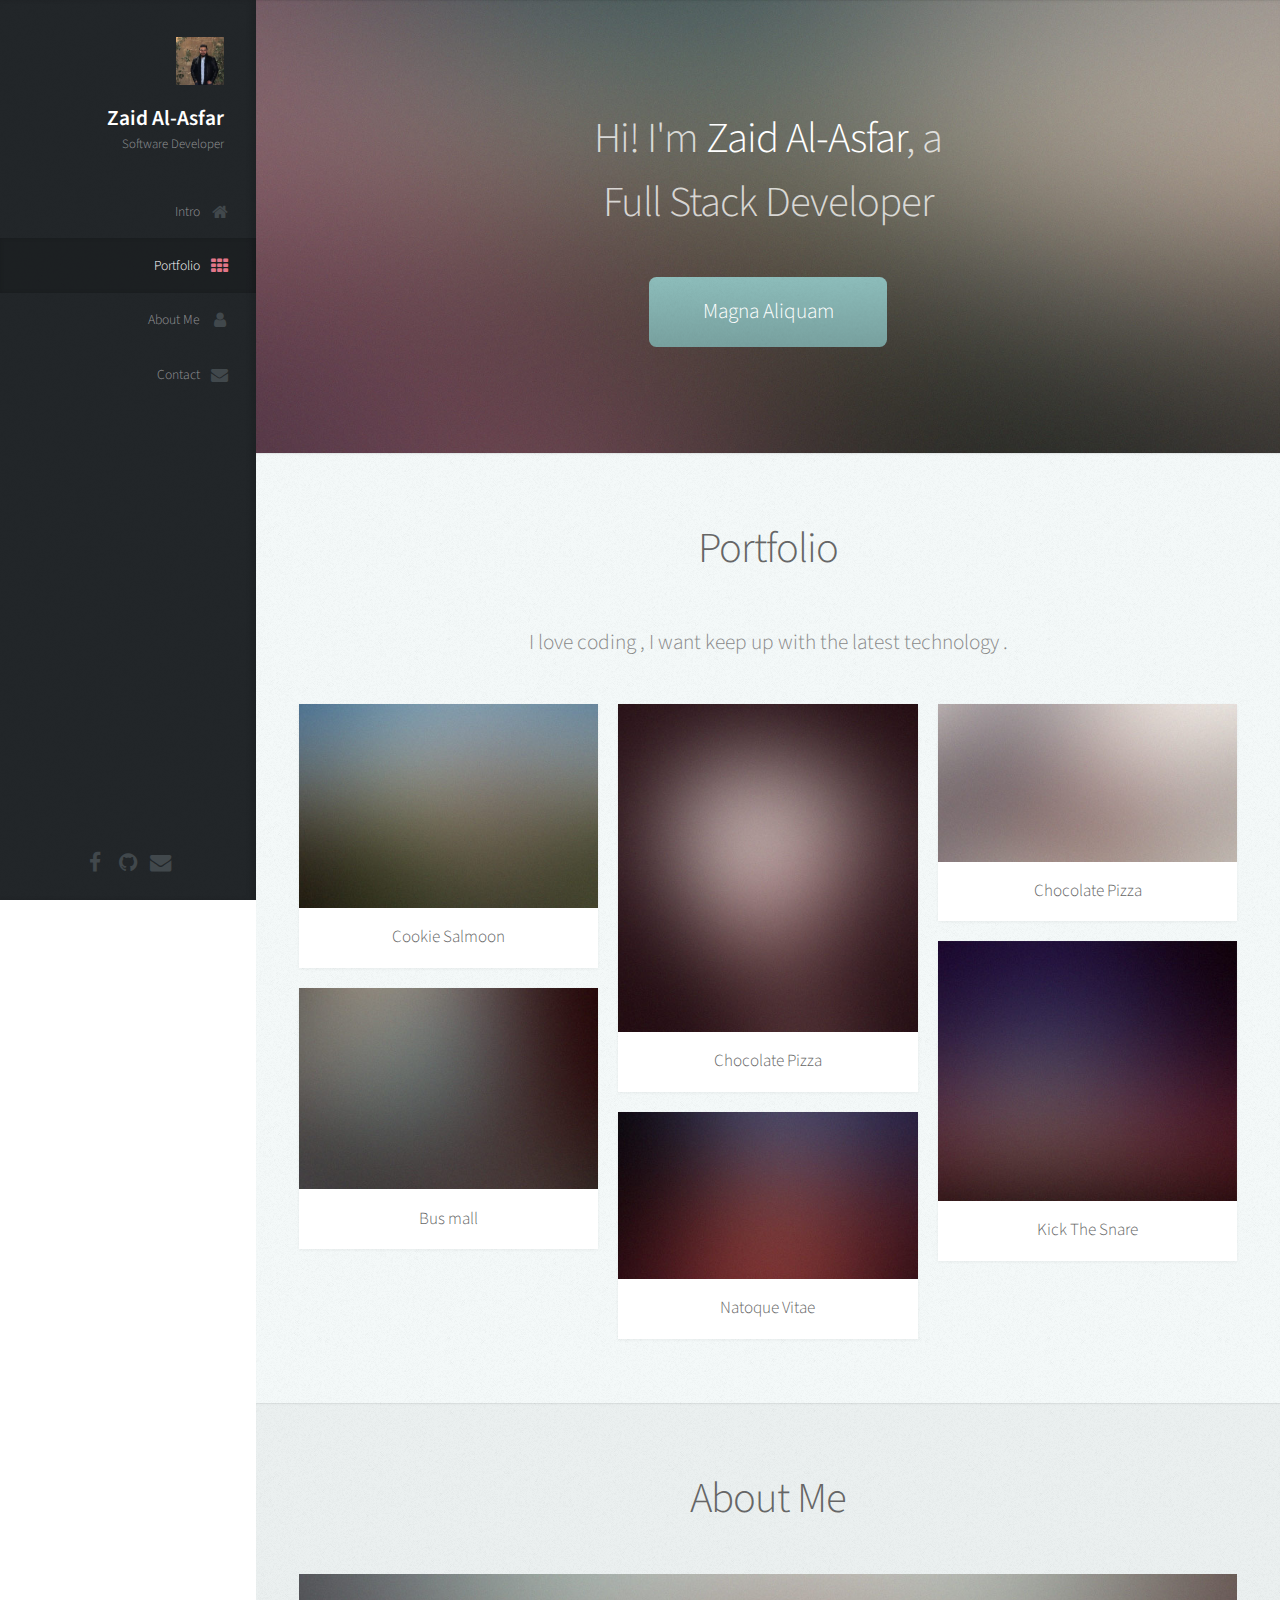
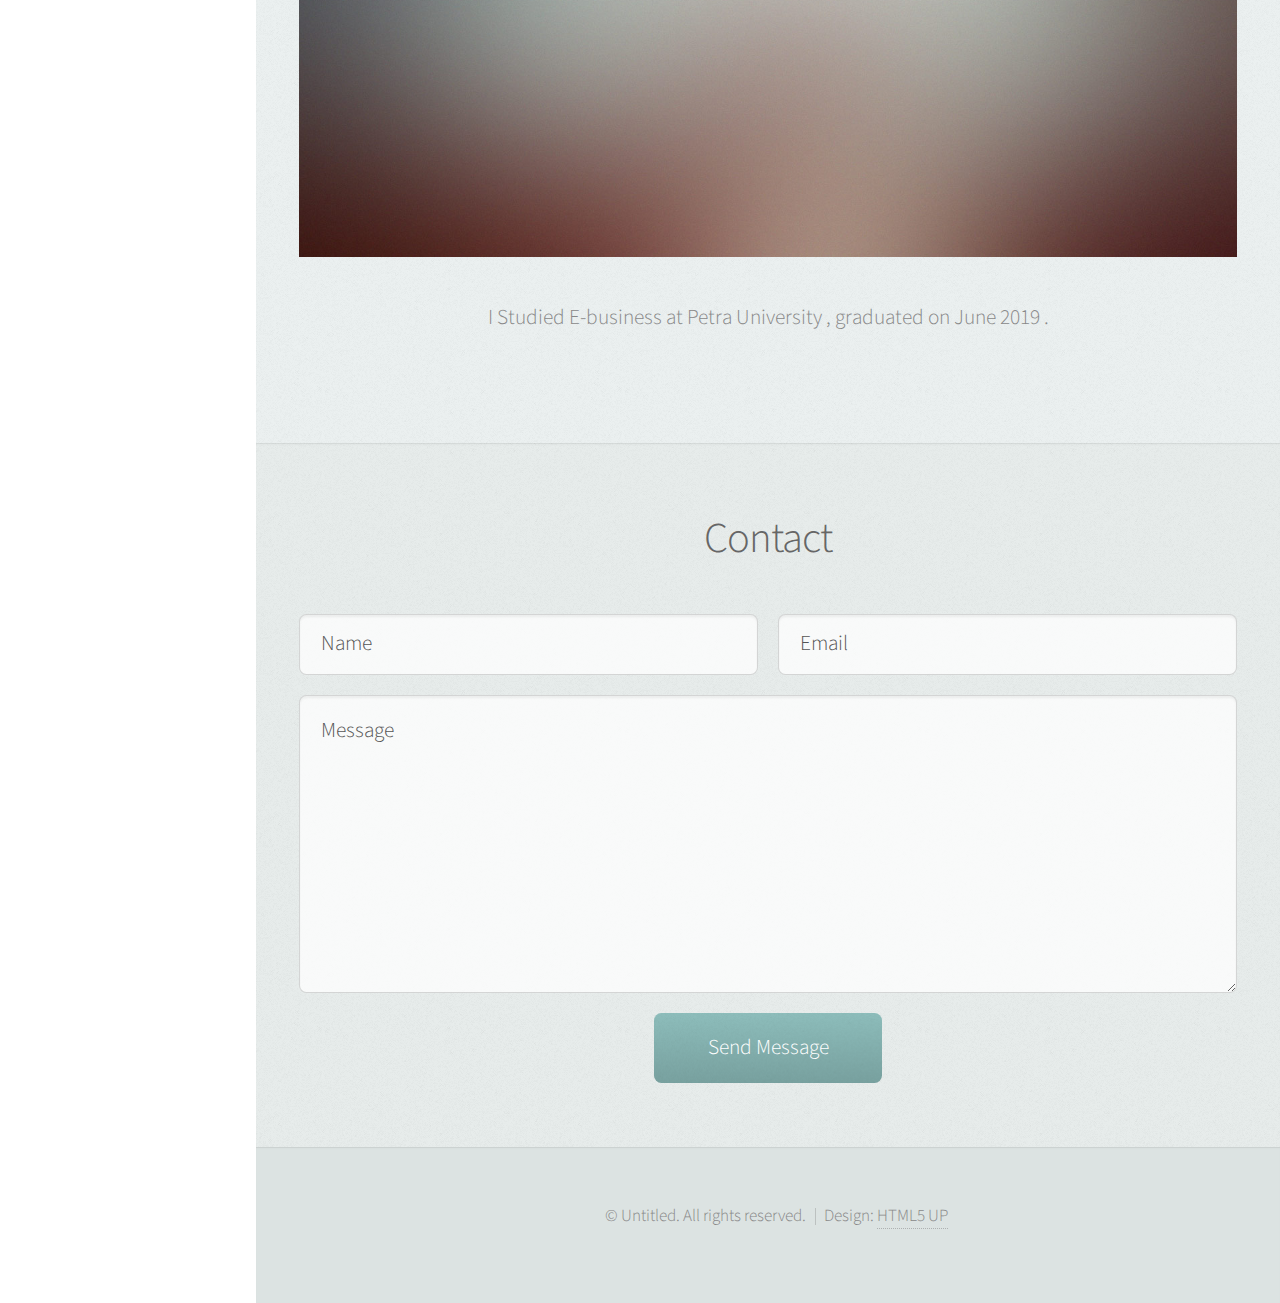
<file: public/index.html>
<!DOCTYPE HTML>
<!--
	Prologue by HTML5 UP
	html5up.net | @ajlkn
	Free for personal and commercial use under the CCA 3.0 license (html5up.net/license)
-->
<html>
	<head>
		<title>Zaid Al-Asfar</title>
		<meta charset="utf-8" />
		<meta name="viewport" content="width=device-width, initial-scale=1, user-scalable=no" />
		<link rel="stylesheet" href="assets/css/main.css" />
	</head>
	<body class="is-preload">

		<!-- Header -->
			<div id="header">

				<div class="top">

					<!-- Logo -->
						<div id="logo">
							<span class="image avatar48"><img src="images/zaid.jpg" alt="" /></span>
							<h1 id="title">Zaid Al-Asfar</h1>
							<p>Software Developer</p>
						</div>

					<!-- Nav -->
						<nav id="nav">
							<ul>
								<li><a href="#top" id="top-link"><span class="icon fa-home">Intro</span></a></li>
								<li><a href="#portfolio" id="portfolio-link"><span class="icon fa-th">Portfolio</span></a></li>
								<li><a href="#about" id="about-link"><span class="icon fa-user">About Me</span></a></li>
								<li><a href="#contact" id="contact-link"><span class="icon fa-envelope">Contact</span></a></li>
							</ul>
						</nav>

				</div>

				<div class="bottom">

					<!-- Social Icons -->
						<ul class="icons">
							<li><a href="https://www.facebook.com/zaid.alasfar/" class="icon fa-facebook"><span class="label">Facebook</span></a></li>
							<li><a href="https://github.com/zaidalasfar97" class="icon fa-github"><span class="label">Github</span></a></li>
							<li><a href="z.alasfar@hotmail.com" class="icon fa-envelope"><span class="label">Email</span></a></li>
						</ul>

				</div>

			</div>

		<!-- Main -->
			<div id="main">

				<!-- Intro -->
					<section id="top" class="one dark cover">
						<div class="container">

							<header>
								<h2 class="alt">Hi! I'm <strong>Zaid Al-Asfar</strong>, a <a href="https://github.com/zaidalasfar97"></a> <br />Full Stack Developer</h2>
								<p></p>
							</header>

							<footer>
								<a href="#portfolio" class="button scrolly">Magna Aliquam</a>
							</footer>

						</div>
					</section>

				<!-- Portfolio -->
					<section id="portfolio" class="two">
						<div class="container">

							<header>
								<h2>Portfolio</h2>
							</header>

							<p>I love coding , I want keep up with the latest technology .</p>

							<div class="row">
								<div class="col-4 col-12-mobile">
									<article class="item">
										<a href="https://github.com/zaidalasfar97/cookie-stand" class="image fit"><img src="images/pic02.jpg" alt="" /></a>
										<header>
											<h3>Cookie Salmoon</h3>
										</header>
									</article>
									<article class="item">
										<a href="https://github.com/zaidalasfar97/bus-mall" class="image fit"><img src="images/pic03.jpg" alt="" /></a>
										<header>
											<h3>Bus mall</h3>
										</header>
									</article>
								</div>
								<div class="col-4 col-12-mobile">
									<article class="item">
										<a href="https://github.com/zaidalasfar97/chocolate-pizza" class="image fit"><img src="images/pic04.jpg" alt="" /></a>
										<header>
											<h3>Chocolate Pizza</h3>
										</header>
									</article>
									<article class="item">
										<a href="#" class="image fit"><img src="images/pic05.jpg" alt="" /></a>
										<header>
											<h3>Natoque Vitae</h3>
										</header>
									</article>
								</div>
								<div class="col-4 col-12-mobile">
									<article class="item">
										<a href="https://github.com/zaidalasfar97/chocolate-pizza" class="image fit"><img src="images/pic06.jpg" alt="" /></a>
										<header>
											<h3>Chocolate Pizza</h3>
										</header>
									</article>
									<article class="item">
										<a href="https://github.com/The-Gang-of-6/Kick-the-Snare" class="image fit"><img src="images/pic07.jpg" alt="" /></a>
										<header>
											<h3>Kick The Snare</h3>
										</header>
									</article>
								</div>
							</div>

						</div>
					</section>

				<!-- About Me -->
					<section id="about" class="three">
						<div class="container">

							<header>
								<h2>About Me</h2>
							</header>

							<a href="#" class="image featured"><img src="images/pic08.jpg" alt="" /></a>

							<p>I Studied E-business at Petra University , graduated on June 2019 .</p>

						</div>
					</section>

				<!-- Contact -->
					<section id="contact" class="four">
						<div class="container">

							<header>
								<h2>Contact</h2>
							</header>

							<p></p>

							<form method="post" action="#">
								<div class="row">
									<div class="col-6 col-12-mobile"><input type="text" name="name" placeholder="Name" /></div>
									<div class="col-6 col-12-mobile"><input type="text" name="email" placeholder="Email" /></div>
									<div class="col-12">
										<textarea name="message" placeholder="Message"></textarea>
									</div>
									<div class="col-12">
										<input type="submit" value="Send Message" />
									</div>
								</div>
							</form>

						</div>
					</section>

			</div>

		<!-- Footer -->
			<div id="footer">

				<!-- Copyright -->
					<ul class="copyright">
						<li>&copy; Untitled. All rights reserved.</li><li>Design: <a href="http://html5up.net">HTML5 UP</a></li>
					</ul>

			</div>

		<!-- Scripts -->
			<script src="assets/js/jquery.min.js"></script>
			<script src="assets/js/jquery.scrolly.min.js"></script>
			<script src="assets/js/jquery.scrollex.min.js"></script>
			<script src="assets/js/browser.min.js"></script>
			<script src="assets/js/breakpoints.min.js"></script>
			<script src="assets/js/util.js"></script>
			<script src="assets/js/main.js"></script>

	</body>
</html>
</file>
<file: public/assets/css/main.css>
@import url("font-awesome.min.css");
@import url("https://fonts.googleapis.com/css?family=Source+Sans+Pro:300,300italic,400,600");

/*
	Prologue by HTML5 UP
	html5up.net | @ajlkn
	Free for personal and commercial use under the CCA 3.0 license (html5up.net/license)
*/

html, body, div, span, applet, object,
iframe, h1, h2, h3, h4, h5, h6, p, blockquote,
pre, a, abbr, acronym, address, big, cite,
code, del, dfn, em, img, ins, kbd, q, s, samp,
small, strike, strong, sub, sup, tt, var, b,
u, i, center, dl, dt, dd, ol, ul, li, fieldset,
form, label, legend, table, caption, tbody,
tfoot, thead, tr, th, td, article, aside,
canvas, details, embed, figure, figcaption,
footer, header, hgroup, menu, nav, output, ruby,
section, summary, time, mark, audio, video {
	margin: 0;
	padding: 0;
	border: 0;
	font-size: 100%;
	font: inherit;
	vertical-align: baseline;}

article, aside, details, figcaption, figure,
footer, header, hgroup, menu, nav, section {
	display: block;}

body {
	line-height: 1;
}

ol, ul {
	list-style: none;
}

blockquote, q {
	quotes: none;
}

	blockquote:before, blockquote:after, q:before, q:after {
		content: '';
		content: none;
	}

table {
	border-collapse: collapse;
	border-spacing: 0;
}

body {
	-webkit-text-size-adjust: none;
}

mark {
	background-color: transparent;
	color: inherit;
}

input::-moz-focus-inner {
	border: 0;
	padding: 0;
}

input, select, textarea {
	-moz-appearance: none;
	-webkit-appearance: none;
	-ms-appearance: none;
	appearance: none;
}

/* Basic */

	html {
		box-sizing: border-box;
	}

	*, *:before, *:after {
		box-sizing: inherit;
	}

	body {
		background: #fff;
		font-family: 'Source Sans Pro', sans-serif;
		font-size: 19pt;
		font-weight: 300;
		line-height: 1.75em;
		color: #888;
	}

		body.is-preload *, body.is-preload *:before, body.is-preload *:after {
			-moz-animation: none !important;
			-webkit-animation: none !important;
			-ms-animation: none !important;
			animation: none !important;
			-moz-transition: none !important;
			-webkit-transition: none !important;
			-ms-transition: none !important;
			transition: none !important;
		}

	input, textarea, select {
		font-family: 'Source Sans Pro', sans-serif;
		font-size: 19pt;
		font-weight: 300;
		line-height: 1.75em;
		color: #888;
	}

	h1, h2, h3, h4, h5, h6 {
		font-weight: 300;
		color: #666;
		line-height: 1.5em;
	}

	h1 a, h2 a, h3 a, h4 a, h5 a, h6 a {
		color: inherit;
		text-decoration: none;
	}

		h1 a strong, h2 a strong, h3 a strong, h4 a strong, h5 a strong, h6 a strong {
			color: #333;
		}

	h2 {
		font-size: 2em;
		letter-spacing: -1px;
	}

		h2.alt {
			color: #888;
		}

			h2.alt strong {
				color: #666;
			}

	h3 {
		font-size: 1.5em;
	}

	header {
		margin: 0 0 2em 0;
	}

		header > p {
			margin: 1em 0 0 0;
		}

	footer {
		margin: 2em 0 0 0;
	}

	strong, b {
		font-weight: 300;
		color: #666;
	}

	em, i {
		font-style: italic;
	}

	a {
		text-decoration: none;
		color: inherit;
		border-bottom: dotted 1px rgba(128, 128, 128, 0.5);
		-moz-transition: color 0.35s ease-in-out, border-bottom-color 0.35s ease-in-out;
		-webkit-transition: color 0.35s ease-in-out, border-bottom-color 0.35s ease-in-out;
		-ms-transition: color 0.35s ease-in-out, border-bottom-color 0.35s ease-in-out;
		transition: color 0.35s ease-in-out, border-bottom-color 0.35s ease-in-out;
		outline: 0;
	}

		a:hover {
			color: #E27689;
			border-bottom-color: rgba(255, 255, 255, 0);
		}

	sub {
		position: relative;
		top: 0.5em;
		font-size: 0.8em;
	}

	sup {
		position: relative;
		top: -0.5em;
		font-size: 0.8em;
	}

	hr {
		border: 0;
		border-top: solid 1px #ddd;
	}

	blockquote {
		border-left: solid 0.5em #ddd;
		padding: 1em 0 1em 2em;
		font-style: italic;
	}

	p, ul, ol, dl, table {
		margin-bottom: 2em;
	}

	br.clear {
		clear: both;
	}

/* Container */

	.container {
		margin: 0 auto;
		max-width: 100%;
		width: 1400px;
	}

		@media screen and (min-width: 961px) and (max-width: 1880px) {

			.container {
				width: 1200px;
			}

		}

		@media screen and (min-width: 961px) and (max-width: 1620px) {

			.container {
				width: 960px;
			}

		}

		@media screen and (min-width: 961px) and (max-width: 1320px) {

			.container {
				width: 100%;
			}

		}

		@media screen and (max-width: 960px) {

			.container {
				width: 100%;
			}

		}

		@media screen and (max-width: 736px) {

			.container {
				width: 100%;
			}

		}

/* Row */

	.row {
		display: flex;
		flex-wrap: wrap;
		box-sizing: border-box;
		align-items: stretch;
	}

		.row > * {
			box-sizing: border-box;
		}

		.row.gtr-uniform > * > :last-child {
			margin-bottom: 0;
		}

		.row.aln-left {
			justify-content: flex-start;
		}

		.row.aln-center {
			justify-content: center;
		}

		.row.aln-right {
			justify-content: flex-end;
		}

		.row.aln-top {
			align-items: flex-start;
		}

		.row.aln-middle {
			align-items: center;
		}

		.row.aln-bottom {
			align-items: flex-end;
		}

		.row > .imp {
			order: -1;
		}

		.row > .col-1 {
			width: 8.3333333333%;
		}

		.row > .off-1 {
			margin-left: 8.3333333333%;
		}

		.row > .col-2 {
			width: 16.6666666667%;
		}

		.row > .off-2 {
			margin-left: 16.6666666667%;
		}

		.row > .col-3 {
			width: 25%;
		}

		.row > .off-3 {
			margin-left: 25%;
		}

		.row > .col-4 {
			width: 33.3333333333%;
		}

		.row > .off-4 {
			margin-left: 33.3333333333%;
		}

		.row > .col-5 {
			width: 41.6666666667%;
		}

		.row > .off-5 {
			margin-left: 41.6666666667%;
		}

		.row > .col-6 {
			width: 50%;
		}

		.row > .off-6 {
			margin-left: 50%;
		}

		.row > .col-7 {
			width: 58.3333333333%;
		}

		.row > .off-7 {
			margin-left: 58.3333333333%;
		}

		.row > .col-8 {
			width: 66.6666666667%;
		}

		.row > .off-8 {
			margin-left: 66.6666666667%;
		}

		.row > .col-9 {
			width: 75%;
		}

		.row > .off-9 {
			margin-left: 75%;
		}

		.row > .col-10 {
			width: 83.3333333333%;
		}

		.row > .off-10 {
			margin-left: 83.3333333333%;
		}

		.row > .col-11 {
			width: 91.6666666667%;
		}

		.row > .off-11 {
			margin-left: 91.6666666667%;
		}

		.row > .col-12 {
			width: 100%;
		}

		.row > .off-12 {
			margin-left: 100%;
		}

		.row.gtr-0 {
			margin-top: 0px;
			margin-left: 0px;
		}

			.row.gtr-0 > * {
				padding: 0px 0 0 0px;
			}

			.row.gtr-0.gtr-uniform {
				margin-top: 0px;
			}

				.row.gtr-0.gtr-uniform > * {
					padding-top: 0px;
				}

		.row.gtr-25 {
			margin-top: -10px;
			margin-left: -10px;
		}

			.row.gtr-25 > * {
				padding: 10px 0 0 10px;
			}

			.row.gtr-25.gtr-uniform {
				margin-top: -10px;
			}

				.row.gtr-25.gtr-uniform > * {
					padding-top: 10px;
				}

		.row.gtr-50 {
			margin-top: -20px;
			margin-left: -20px;
		}

			.row.gtr-50 > * {
				padding: 20px 0 0 20px;
			}

			.row.gtr-50.gtr-uniform {
				margin-top: -20px;
			}

				.row.gtr-50.gtr-uniform > * {
					padding-top: 20px;
				}

		.row {
			margin-top: -40px;
			margin-left: -40px;
		}

			.row > * {
				padding: 40px 0 0 40px;
			}

			.row.gtr-uniform {
				margin-top: -40px;
			}

				.row.gtr-uniform > * {
					padding-top: 40px;
				}

		.row.gtr-150 {
			margin-top: -60px;
			margin-left: -60px;
		}

			.row.gtr-150 > * {
				padding: 60px 0 0 60px;
			}

			.row.gtr-150.gtr-uniform {
				margin-top: -60px;
			}

				.row.gtr-150.gtr-uniform > * {
					padding-top: 60px;
				}

		.row.gtr-200 {
			margin-top: -80px;
			margin-left: -80px;
		}

			.row.gtr-200 > * {
				padding: 80px 0 0 80px;
			}

			.row.gtr-200.gtr-uniform {
				margin-top: -80px;
			}

				.row.gtr-200.gtr-uniform > * {
					padding-top: 80px;
				}

		@media screen and (min-width: 961px) and (max-width: 1880px) {

			.row {
				display: flex;
				flex-wrap: wrap;
				box-sizing: border-box;
				align-items: stretch;
			}

				.row > * {
					box-sizing: border-box;
				}

				.row.gtr-uniform > * > :last-child {
					margin-bottom: 0;
				}

				.row.aln-left {
					justify-content: flex-start;
				}

				.row.aln-center {
					justify-content: center;
				}

				.row.aln-right {
					justify-content: flex-end;
				}

				.row.aln-top {
					align-items: flex-start;
				}

				.row.aln-middle {
					align-items: center;
				}

				.row.aln-bottom {
					align-items: flex-end;
				}

				.row > .imp-wide {
					order: -1;
				}

				.row > .col-1-wide {
					width: 8.3333333333%;
				}

				.row > .off-1-wide {
					margin-left: 8.3333333333%;
				}

				.row > .col-2-wide {
					width: 16.6666666667%;
				}

				.row > .off-2-wide {
					margin-left: 16.6666666667%;
				}

				.row > .col-3-wide {
					width: 25%;
				}

				.row > .off-3-wide {
					margin-left: 25%;
				}

				.row > .col-4-wide {
					width: 33.3333333333%;
				}

				.row > .off-4-wide {
					margin-left: 33.3333333333%;
				}

				.row > .col-5-wide {
					width: 41.6666666667%;
				}

				.row > .off-5-wide {
					margin-left: 41.6666666667%;
				}

				.row > .col-6-wide {
					width: 50%;
				}

				.row > .off-6-wide {
					margin-left: 50%;
				}

				.row > .col-7-wide {
					width: 58.3333333333%;
				}

				.row > .off-7-wide {
					margin-left: 58.3333333333%;
				}

				.row > .col-8-wide {
					width: 66.6666666667%;
				}

				.row > .off-8-wide {
					margin-left: 66.6666666667%;
				}

				.row > .col-9-wide {
					width: 75%;
				}

				.row > .off-9-wide {
					margin-left: 75%;
				}

				.row > .col-10-wide {
					width: 83.3333333333%;
				}

				.row > .off-10-wide {
					margin-left: 83.3333333333%;
				}

				.row > .col-11-wide {
					width: 91.6666666667%;
				}

				.row > .off-11-wide {
					margin-left: 91.6666666667%;
				}

				.row > .col-12-wide {
					width: 100%;
				}

				.row > .off-12-wide {
					margin-left: 100%;
				}

				.row.gtr-0 {
					margin-top: 0px;
					margin-left: 0px;
				}

					.row.gtr-0 > * {
						padding: 0px 0 0 0px;
					}

					.row.gtr-0.gtr-uniform {
						margin-top: 0px;
					}

						.row.gtr-0.gtr-uniform > * {
							padding-top: 0px;
						}

				.row.gtr-25 {
					margin-top: -10px;
					margin-left: -10px;
				}

					.row.gtr-25 > * {
						padding: 10px 0 0 10px;
					}

					.row.gtr-25.gtr-uniform {
						margin-top: -10px;
					}

						.row.gtr-25.gtr-uniform > * {
							padding-top: 10px;
						}

				.row.gtr-50 {
					margin-top: -20px;
					margin-left: -20px;
				}

					.row.gtr-50 > * {
						padding: 20px 0 0 20px;
					}

					.row.gtr-50.gtr-uniform {
						margin-top: -20px;
					}

						.row.gtr-50.gtr-uniform > * {
							padding-top: 20px;
						}

				.row {
					margin-top: -40px;
					margin-left: -40px;
				}

					.row > * {
						padding: 40px 0 0 40px;
					}

					.row.gtr-uniform {
						margin-top: -40px;
					}

						.row.gtr-uniform > * {
							padding-top: 40px;
						}

				.row.gtr-150 {
					margin-top: -60px;
					margin-left: -60px;
				}

					.row.gtr-150 > * {
						padding: 60px 0 0 60px;
					}

					.row.gtr-150.gtr-uniform {
						margin-top: -60px;
					}

						.row.gtr-150.gtr-uniform > * {
							padding-top: 60px;
						}

				.row.gtr-200 {
					margin-top: -80px;
					margin-left: -80px;
				}

					.row.gtr-200 > * {
						padding: 80px 0 0 80px;
					}

					.row.gtr-200.gtr-uniform {
						margin-top: -80px;
					}

						.row.gtr-200.gtr-uniform > * {
							padding-top: 80px;
						}

		}

		@media screen and (min-width: 961px) and (max-width: 1620px) {

			.row {
				display: flex;
				flex-wrap: wrap;
				box-sizing: border-box;
				align-items: stretch;
			}

				.row > * {
					box-sizing: border-box;
				}

				.row.gtr-uniform > * > :last-child {
					margin-bottom: 0;
				}

				.row.aln-left {
					justify-content: flex-start;
				}

				.row.aln-center {
					justify-content: center;
				}

				.row.aln-right {
					justify-content: flex-end;
				}

				.row.aln-top {
					align-items: flex-start;
				}

				.row.aln-middle {
					align-items: center;
				}

				.row.aln-bottom {
					align-items: flex-end;
				}

				.row > .imp-normal {
					order: -1;
				}

				.row > .col-1-normal {
					width: 8.3333333333%;
				}

				.row > .off-1-normal {
					margin-left: 8.3333333333%;
				}

				.row > .col-2-normal {
					width: 16.6666666667%;
				}

				.row > .off-2-normal {
					margin-left: 16.6666666667%;
				}

				.row > .col-3-normal {
					width: 25%;
				}

				.row > .off-3-normal {
					margin-left: 25%;
				}

				.row > .col-4-normal {
					width: 33.3333333333%;
				}

				.row > .off-4-normal {
					margin-left: 33.3333333333%;
				}

				.row > .col-5-normal {
					width: 41.6666666667%;
				}

				.row > .off-5-normal {
					margin-left: 41.6666666667%;
				}

				.row > .col-6-normal {
					width: 50%;
				}

				.row > .off-6-normal {
					margin-left: 50%;
				}

				.row > .col-7-normal {
					width: 58.3333333333%;
				}

				.row > .off-7-normal {
					margin-left: 58.3333333333%;
				}

				.row > .col-8-normal {
					width: 66.6666666667%;
				}

				.row > .off-8-normal {
					margin-left: 66.6666666667%;
				}

				.row > .col-9-normal {
					width: 75%;
				}

				.row > .off-9-normal {
					margin-left: 75%;
				}

				.row > .col-10-normal {
					width: 83.3333333333%;
				}

				.row > .off-10-normal {
					margin-left: 83.3333333333%;
				}

				.row > .col-11-normal {
					width: 91.6666666667%;
				}

				.row > .off-11-normal {
					margin-left: 91.6666666667%;
				}

				.row > .col-12-normal {
					width: 100%;
				}

				.row > .off-12-normal {
					margin-left: 100%;
				}

				.row.gtr-0 {
					margin-top: 0px;
					margin-left: 0px;
				}

					.row.gtr-0 > * {
						padding: 0px 0 0 0px;
					}

					.row.gtr-0.gtr-uniform {
						margin-top: 0px;
					}

						.row.gtr-0.gtr-uniform > * {
							padding-top: 0px;
						}

				.row.gtr-25 {
					margin-top: -10px;
					margin-left: -10px;
				}

					.row.gtr-25 > * {
						padding: 10px 0 0 10px;
					}

					.row.gtr-25.gtr-uniform {
						margin-top: -10px;
					}

						.row.gtr-25.gtr-uniform > * {
							padding-top: 10px;
						}

				.row.gtr-50 {
					margin-top: -20px;
					margin-left: -20px;
				}

					.row.gtr-50 > * {
						padding: 20px 0 0 20px;
					}

					.row.gtr-50.gtr-uniform {
						margin-top: -20px;
					}

						.row.gtr-50.gtr-uniform > * {
							padding-top: 20px;
						}

				.row {
					margin-top: -40px;
					margin-left: -40px;
				}

					.row > * {
						padding: 40px 0 0 40px;
					}

					.row.gtr-uniform {
						margin-top: -40px;
					}

						.row.gtr-uniform > * {
							padding-top: 40px;
						}

				.row.gtr-150 {
					margin-top: -60px;
					margin-left: -60px;
				}

					.row.gtr-150 > * {
						padding: 60px 0 0 60px;
					}

					.row.gtr-150.gtr-uniform {
						margin-top: -60px;
					}

						.row.gtr-150.gtr-uniform > * {
							padding-top: 60px;
						}

				.row.gtr-200 {
					margin-top: -80px;
					margin-left: -80px;
				}

					.row.gtr-200 > * {
						padding: 80px 0 0 80px;
					}

					.row.gtr-200.gtr-uniform {
						margin-top: -80px;
					}

						.row.gtr-200.gtr-uniform > * {
							padding-top: 80px;
						}

		}

		@media screen and (min-width: 961px) and (max-width: 1320px) {

			.row {
				display: flex;
				flex-wrap: wrap;
				box-sizing: border-box;
				align-items: stretch;
			}

				.row > * {
					box-sizing: border-box;
				}

				.row.gtr-uniform > * > :last-child {
					margin-bottom: 0;
				}

				.row.aln-left {
					justify-content: flex-start;
				}

				.row.aln-center {
					justify-content: center;
				}

				.row.aln-right {
					justify-content: flex-end;
				}

				.row.aln-top {
					align-items: flex-start;
				}

				.row.aln-middle {
					align-items: center;
				}

				.row.aln-bottom {
					align-items: flex-end;
				}

				.row > .imp-narrow {
					order: -1;
				}

				.row > .col-1-narrow {
					width: 8.3333333333%;
				}

				.row > .off-1-narrow {
					margin-left: 8.3333333333%;
				}

				.row > .col-2-narrow {
					width: 16.6666666667%;
				}

				.row > .off-2-narrow {
					margin-left: 16.6666666667%;
				}

				.row > .col-3-narrow {
					width: 25%;
				}

				.row > .off-3-narrow {
					margin-left: 25%;
				}

				.row > .col-4-narrow {
					width: 33.3333333333%;
				}

				.row > .off-4-narrow {
					margin-left: 33.3333333333%;
				}

				.row > .col-5-narrow {
					width: 41.6666666667%;
				}

				.row > .off-5-narrow {
					margin-left: 41.6666666667%;
				}

				.row > .col-6-narrow {
					width: 50%;
				}

				.row > .off-6-narrow {
					margin-left: 50%;
				}

				.row > .col-7-narrow {
					width: 58.3333333333%;
				}

				.row > .off-7-narrow {
					margin-left: 58.3333333333%;
				}

				.row > .col-8-narrow {
					width: 66.6666666667%;
				}

				.row > .off-8-narrow {
					margin-left: 66.6666666667%;
				}

				.row > .col-9-narrow {
					width: 75%;
				}

				.row > .off-9-narrow {
					margin-left: 75%;
				}

				.row > .col-10-narrow {
					width: 83.3333333333%;
				}

				.row > .off-10-narrow {
					margin-left: 83.3333333333%;
				}

				.row > .col-11-narrow {
					width: 91.6666666667%;
				}

				.row > .off-11-narrow {
					margin-left: 91.6666666667%;
				}

				.row > .col-12-narrow {
					width: 100%;
				}

				.row > .off-12-narrow {
					margin-left: 100%;
				}

				.row.gtr-0 {
					margin-top: 0px;
					margin-left: 0px;
				}

					.row.gtr-0 > * {
						padding: 0px 0 0 0px;
					}

					.row.gtr-0.gtr-uniform {
						margin-top: 0px;
					}

						.row.gtr-0.gtr-uniform > * {
							padding-top: 0px;
						}

				.row.gtr-25 {
					margin-top: -5px;
					margin-left: -5px;
				}

					.row.gtr-25 > * {
						padding: 5px 0 0 5px;
					}

					.row.gtr-25.gtr-uniform {
						margin-top: -5px;
					}

						.row.gtr-25.gtr-uniform > * {
							padding-top: 5px;
						}

				.row.gtr-50 {
					margin-top: -10px;
					margin-left: -10px;
				}

					.row.gtr-50 > * {
						padding: 10px 0 0 10px;
					}

					.row.gtr-50.gtr-uniform {
						margin-top: -10px;
					}

						.row.gtr-50.gtr-uniform > * {
							padding-top: 10px;
						}

				.row {
					margin-top: -20px;
					margin-left: -20px;
				}

					.row > * {
						padding: 20px 0 0 20px;
					}

					.row.gtr-uniform {
						margin-top: -20px;
					}

						.row.gtr-uniform > * {
							padding-top: 20px;
						}

				.row.gtr-150 {
					margin-top: -30px;
					margin-left: -30px;
				}

					.row.gtr-150 > * {
						padding: 30px 0 0 30px;
					}

					.row.gtr-150.gtr-uniform {
						margin-top: -30px;
					}

						.row.gtr-150.gtr-uniform > * {
							padding-top: 30px;
						}

				.row.gtr-200 {
					margin-top: -40px;
					margin-left: -40px;
				}

					.row.gtr-200 > * {
						padding: 40px 0 0 40px;
					}

					.row.gtr-200.gtr-uniform {
						margin-top: -40px;
					}

						.row.gtr-200.gtr-uniform > * {
							padding-top: 40px;
						}

		}

		@media screen and (max-width: 960px) {

			.row {
				display: flex;
				flex-wrap: wrap;
				box-sizing: border-box;
				align-items: stretch;
			}

				.row > * {
					box-sizing: border-box;
				}

				.row.gtr-uniform > * > :last-child {
					margin-bottom: 0;
				}

				.row.aln-left {
					justify-content: flex-start;
				}

				.row.aln-center {
					justify-content: center;
				}

				.row.aln-right {
					justify-content: flex-end;
				}

				.row.aln-top {
					align-items: flex-start;
				}

				.row.aln-middle {
					align-items: center;
				}

				.row.aln-bottom {
					align-items: flex-end;
				}

				.row > .imp-narrower {
					order: -1;
				}

				.row > .col-1-narrower {
					width: 8.3333333333%;
				}

				.row > .off-1-narrower {
					margin-left: 8.3333333333%;
				}

				.row > .col-2-narrower {
					width: 16.6666666667%;
				}

				.row > .off-2-narrower {
					margin-left: 16.6666666667%;
				}

				.row > .col-3-narrower {
					width: 25%;
				}

				.row > .off-3-narrower {
					margin-left: 25%;
				}

				.row > .col-4-narrower {
					width: 33.3333333333%;
				}

				.row > .off-4-narrower {
					margin-left: 33.3333333333%;
				}

				.row > .col-5-narrower {
					width: 41.6666666667%;
				}

				.row > .off-5-narrower {
					margin-left: 41.6666666667%;
				}

				.row > .col-6-narrower {
					width: 50%;
				}

				.row > .off-6-narrower {
					margin-left: 50%;
				}

				.row > .col-7-narrower {
					width: 58.3333333333%;
				}

				.row > .off-7-narrower {
					margin-left: 58.3333333333%;
				}

				.row > .col-8-narrower {
					width: 66.6666666667%;
				}

				.row > .off-8-narrower {
					margin-left: 66.6666666667%;
				}

				.row > .col-9-narrower {
					width: 75%;
				}

				.row > .off-9-narrower {
					margin-left: 75%;
				}

				.row > .col-10-narrower {
					width: 83.3333333333%;
				}

				.row > .off-10-narrower {
					margin-left: 83.3333333333%;
				}

				.row > .col-11-narrower {
					width: 91.6666666667%;
				}

				.row > .off-11-narrower {
					margin-left: 91.6666666667%;
				}

				.row > .col-12-narrower {
					width: 100%;
				}

				.row > .off-12-narrower {
					margin-left: 100%;
				}

				.row.gtr-0 {
					margin-top: 0px;
					margin-left: 0px;
				}

					.row.gtr-0 > * {
						padding: 0px 0 0 0px;
					}

					.row.gtr-0.gtr-uniform {
						margin-top: 0px;
					}

						.row.gtr-0.gtr-uniform > * {
							padding-top: 0px;
						}

				.row.gtr-25 {
					margin-top: -5px;
					margin-left: -5px;
				}

					.row.gtr-25 > * {
						padding: 5px 0 0 5px;
					}

					.row.gtr-25.gtr-uniform {
						margin-top: -5px;
					}

						.row.gtr-25.gtr-uniform > * {
							padding-top: 5px;
						}

				.row.gtr-50 {
					margin-top: -10px;
					margin-left: -10px;
				}

					.row.gtr-50 > * {
						padding: 10px 0 0 10px;
					}

					.row.gtr-50.gtr-uniform {
						margin-top: -10px;
					}

						.row.gtr-50.gtr-uniform > * {
							padding-top: 10px;
						}

				.row {
					margin-top: -20px;
					margin-left: -20px;
				}

					.row > * {
						padding: 20px 0 0 20px;
					}

					.row.gtr-uniform {
						margin-top: -20px;
					}

						.row.gtr-uniform > * {
							padding-top: 20px;
						}

				.row.gtr-150 {
					margin-top: -30px;
					margin-left: -30px;
				}

					.row.gtr-150 > * {
						padding: 30px 0 0 30px;
					}

					.row.gtr-150.gtr-uniform {
						margin-top: -30px;
					}

						.row.gtr-150.gtr-uniform > * {
							padding-top: 30px;
						}

				.row.gtr-200 {
					margin-top: -40px;
					margin-left: -40px;
				}

					.row.gtr-200 > * {
						padding: 40px 0 0 40px;
					}

					.row.gtr-200.gtr-uniform {
						margin-top: -40px;
					}

						.row.gtr-200.gtr-uniform > * {
							padding-top: 40px;
						}

		}

		@media screen and (max-width: 736px) {

			.row {
				display: flex;
				flex-wrap: wrap;
				box-sizing: border-box;
				align-items: stretch;
			}

				.row > * {
					box-sizing: border-box;
				}

				.row.gtr-uniform > * > :last-child {
					margin-bottom: 0;
				}

				.row.aln-left {
					justify-content: flex-start;
				}

				.row.aln-center {
					justify-content: center;
				}

				.row.aln-right {
					justify-content: flex-end;
				}

				.row.aln-top {
					align-items: flex-start;
				}

				.row.aln-middle {
					align-items: center;
				}

				.row.aln-bottom {
					align-items: flex-end;
				}

				.row > .imp-mobile {
					order: -1;
				}

				.row > .col-1-mobile {
					width: 8.3333333333%;
				}

				.row > .off-1-mobile {
					margin-left: 8.3333333333%;
				}

				.row > .col-2-mobile {
					width: 16.6666666667%;
				}

				.row > .off-2-mobile {
					margin-left: 16.6666666667%;
				}

				.row > .col-3-mobile {
					width: 25%;
				}

				.row > .off-3-mobile {
					margin-left: 25%;
				}

				.row > .col-4-mobile {
					width: 33.3333333333%;
				}

				.row > .off-4-mobile {
					margin-left: 33.3333333333%;
				}

				.row > .col-5-mobile {
					width: 41.6666666667%;
				}

				.row > .off-5-mobile {
					margin-left: 41.6666666667%;
				}

				.row > .col-6-mobile {
					width: 50%;
				}

				.row > .off-6-mobile {
					margin-left: 50%;
				}

				.row > .col-7-mobile {
					width: 58.3333333333%;
				}

				.row > .off-7-mobile {
					margin-left: 58.3333333333%;
				}

				.row > .col-8-mobile {
					width: 66.6666666667%;
				}

				.row > .off-8-mobile {
					margin-left: 66.6666666667%;
				}

				.row > .col-9-mobile {
					width: 75%;
				}

				.row > .off-9-mobile {
					margin-left: 75%;
				}

				.row > .col-10-mobile {
					width: 83.3333333333%;
				}

				.row > .off-10-mobile {
					margin-left: 83.3333333333%;
				}

				.row > .col-11-mobile {
					width: 91.6666666667%;
				}

				.row > .off-11-mobile {
					margin-left: 91.6666666667%;
				}

				.row > .col-12-mobile {
					width: 100%;
				}

				.row > .off-12-mobile {
					margin-left: 100%;
				}

				.row.gtr-0 {
					margin-top: 0px;
					margin-left: 0px;
				}

					.row.gtr-0 > * {
						padding: 0px 0 0 0px;
					}

					.row.gtr-0.gtr-uniform {
						margin-top: 0px;
					}

						.row.gtr-0.gtr-uniform > * {
							padding-top: 0px;
						}

				.row.gtr-25 {
					margin-top: -5px;
					margin-left: -5px;
				}

					.row.gtr-25 > * {
						padding: 5px 0 0 5px;
					}

					.row.gtr-25.gtr-uniform {
						margin-top: -5px;
					}

						.row.gtr-25.gtr-uniform > * {
							padding-top: 5px;
						}

				.row.gtr-50 {
					margin-top: -10px;
					margin-left: -10px;
				}

					.row.gtr-50 > * {
						padding: 10px 0 0 10px;
					}

					.row.gtr-50.gtr-uniform {
						margin-top: -10px;
					}

						.row.gtr-50.gtr-uniform > * {
							padding-top: 10px;
						}

				.row {
					margin-top: -20px;
					margin-left: -20px;
				}

					.row > * {
						padding: 20px 0 0 20px;
					}

					.row.gtr-uniform {
						margin-top: -20px;
					}

						.row.gtr-uniform > * {
							padding-top: 20px;
						}

				.row.gtr-150 {
					margin-top: -30px;
					margin-left: -30px;
				}

					.row.gtr-150 > * {
						padding: 30px 0 0 30px;
					}

					.row.gtr-150.gtr-uniform {
						margin-top: -30px;
					}

						.row.gtr-150.gtr-uniform > * {
							padding-top: 30px;
						}

				.row.gtr-200 {
					margin-top: -40px;
					margin-left: -40px;
				}

					.row.gtr-200 > * {
						padding: 40px 0 0 40px;
					}

					.row.gtr-200.gtr-uniform {
						margin-top: -40px;
					}

						.row.gtr-200.gtr-uniform > * {
							padding-top: 40px;
						}

		}

/* Sections/Article */

	section, article {
		margin-bottom: 3em;
	}

		section > :last-child,
		section > .container, section:last-child, article > :last-child,
		article > .container, article:last-child {
			margin-bottom: 0;
		}

		.row > section, .row > article {
			margin-bottom: 0;
		}

/* Image */

	.image {
		display: inline-block;
		border: 0;
	}

		.image img {
			display: block;
			width: 100%;
		}

		.image.avatar48 {
			width: 48px;
			height: 48px;
			background: #f00;
		}

			.image.avatar48 img {
				width: 48px;
				height: 48px;
			}

		.image.fit {
			display: block;
			width: 100%;
		}

		.image.featured {
			display: block;
			width: 100%;
			margin: 0 0 2em 0;
		}

		.image.left {
			float: left;
			margin: 0 2em 2em 0;
		}

		.image.centered {
			display: block;
			margin: 0 0 2em 0;
		}

			.image.centered img {
				margin: 0 auto;
				width: auto;
			}

/* List */

	ul {
		list-style: disc;
		padding-left: 1em;
	}

		ul li {
			padding-left: 0.5em;
		}

	ol {
		list-style: decimal;
		padding-left: 1.25em;
	}

		ol li {
			padding-left: 0.25em;
		}

/* Icons */

	ul.icons {
		cursor: default;
		list-style: none;
		padding-left: 0;
	}

		ul.icons li {
			display: inline-block;
			padding-left: 0;
		}

		ul.icons a {
			display: inline-block;
			width: 2em;
			height: 2em;
			line-height: 2em;
			text-align: center;
			border: 0;
		}

/* Form */

	form label {
		display: block;
		text-align: left;
		margin-bottom: 0.5em;
	}

	form input[type="text"],
	form input[type="email"],
	form input[type="password"],
	form select,
	form textarea {
		position: relative;
		-webkit-appearance: none;
		display: block;
		border: 0;
		outline: 0;
		background: #fff;
		background: rgba(255, 255, 255, 0.75);
		width: 100%;
		border-radius: 0.35em;
		padding: 0.75em 1em 0.75em 1em;
		box-shadow: inset 0 0.1em 0.1em 0 rgba(0, 0, 0, 0.05);
		border: solid 1px rgba(0, 0, 0, 0.15);
		-moz-transition: all 0.35s ease-in-out;
		-webkit-transition: all 0.35s ease-in-out;
		-ms-transition: all 0.35s ease-in-out;
		transition: all 0.35s ease-in-out;
	}

		form input[type="text"]:focus,
		form input[type="email"]:focus,
		form input[type="password"]:focus,
		form select:focus,
		form textarea:focus {
			box-shadow: 0 0 2px 1px #8ebebc;
			background: #fff;
		}

	form input[type="text"],
	form input[type="email"],
	form input[type="password"],
	form select {
		line-height: 1.25em;
	}

	form textarea {
		min-height: 14em;
	}

	form ::-webkit-input-placeholder {
		color: #555 !important;
	}

	form :-moz-placeholder {
		color: #555 !important;
	}

	form ::-moz-placeholder {
		color: #555 !important;
	}

	form :-ms-input-placeholder {
		color: #555 !important;
	}

	form ::-moz-focus-inner {
		border: 0;
	}

/* Table */

	table {
		width: 100%;
		text-align: left;
	}

		table tbody tr:nth-child(2n+2) {
			background: #f4f4f4;
		}

		table td {
			padding: 0.5em 1em 0.5em 1em;
		}

		table th {
			text-align: left;
			padding: 0.5em 1em 0.5em 1em;
			color: #fff;
			background: #222729 url("images/overlay.png");
		}

		table thead {
			background: #444;
			color: #fff;
		}

		table tfoot {
			background: #eee;
		}

/* Button */

	input[type="button"],
	input[type="submit"],
	input[type="reset"],
	button,
	.button {
		position: relative;
		display: inline-block;
		border-radius: 0.35em;
		color: #fff !important;
		text-decoration: none;
		padding: 0.75em 2.5em 0.75em 2.5em;
		background-color: #8ebebc;
		border: 0;
		cursor: pointer;
		background-image: -moz-linear-gradient(top, rgba(0, 0, 0, 0), rgba(0, 0, 0, 0.15)), url("images/overlay.png");
		background-image: -webkit-linear-gradient(top, rgba(0, 0, 0, 0), rgba(0, 0, 0, 0.15)), url("images/overlay.png");
		background-image: -ms-linear-gradient(top, rgba(0, 0, 0, 0), rgba(0, 0, 0, 0.15)), url("images/overlay.png");
		background-image: linear-gradient(top, rgba(0, 0, 0, 0), rgba(0, 0, 0, 0.15)), url("images/overlay.png");
		-moz-transition: background-color 0.35s ease-in-out;
		-webkit-transition: background-color 0.35s ease-in-out;
		-ms-transition: background-color 0.35s ease-in-out;
		transition: background-color 0.35s ease-in-out;
	}

		input[type="button"]:hover,
		input[type="submit"]:hover,
		input[type="reset"]:hover,
		button:hover,
		.button:hover {
			background-color: #9ececc;
		}

		input[type="button"]:active,
		input[type="submit"]:active,
		input[type="reset"]:active,
		button:active,
		.button:active {
			background-color: #7eaeac;
		}

/* Item */

	.item {
		box-shadow: 0 0.05em 0.15em 0 rgba(0, 0, 0, 0.05);
		margin-bottom: 40px;
	}

		.item header {
			background: #fff;
			margin: 0;
			padding: 1em 0 1em 0;
			font-size: 0.8em;
		}

			.item header h3 {
				font-size: 1em;
			}

/* Icons */

	.icon {
		text-decoration: none;
	}

		.icon:before {
			display: inline-block;
			font-family: FontAwesome;
			font-size: 1.25em;
			text-decoration: none;
			font-style: normal;
			font-weight: normal;
			line-height: 1;
			-webkit-font-smoothing: antialiased;
			-moz-osx-font-smoothing: grayscale;
		}

		.icon > .label {
			display: none;
		}

/* Header */

	#header {
		display: -moz-flex;
		display: -webkit-flex;
		display: -ms-flex;
		display: flex;
		-moz-flex-direction: column;
		-webkit-flex-direction: column;
		-ms-flex-direction: column;
		flex-direction: column;
		-moz-justify-content: space-between;
		-webkit-justify-content: space-between;
		-ms-justify-content: space-between;
		justify-content: space-between;
		background: #222629 url("images/overlay.png");
		box-shadow: inset -0.25em 0 0.25em 0 rgba(0, 0, 0, 0.1);
		color: #fff;
		height: 100%;
		left: 0;
		overflow-y: auto;
		position: fixed;
		text-align: right;
		top: 0;
		width: 375px;
	}

		#header .top {
			-moz-flex-grow: 1;
			-webkit-flex-grow: 1;
			-ms-flex-grow: 1;
			flex-grow: 1;
		}

		#header .bottom {
			-moz-flex-shrink: 0;
			-webkit-flex-shrink: 0;
			-ms-flex-shrink: 0;
			flex-shrink: 0;
			padding: 1.5em 0 0.75em 0;
		}

			#header .bottom > :last-child {
				margin-bottom: 0;
			}

		#header .icons {
			font-size: 0.8em;
			text-align: center;
		}

			#header .icons a {
				color: #41484c;
				-moz-transition: color 0.35s ease-in-out;
				-webkit-transition: color 0.35s ease-in-out;
				-ms-transition: color 0.35s ease-in-out;
				transition: color 0.35s ease-in-out;
			}

				#header .icons a:hover {
					color: #fff;
				}

	#logo {
		position: relative;
		margin: 1.75em 1.5em 1.5em 1.5em;
		min-height: 48px;
		cursor: default;
	}

		#logo h1 {
			position: relative;
			color: #fff;
			font-weight: 600;
			font-size: 1em;
			line-height: 1em;
		}

		#logo p {
			position: relative;
			display: block;
			font-size: 0.6em;
			color: rgba(255, 255, 255, 0.5);
			line-height: 1.25em;
			margin: 0.5em 0 0 0;
		}

		#logo .image {
			position: absolute;
			left: 0;
			top: 0;
		}

	#nav ul {
		list-style: none;
		padding-left: 0;
		margin-bottom: 0;
	}

		#nav ul li {
			padding-left: 0;
		}

			#nav ul li a {
				display: block;
				padding: 0.5em 1.5em 0.5em 1.5em;
				color: rgba(255, 255, 255, 0.5);
				text-decoration: none;
				outline: 0;
				border: 0;
				-moz-transition: none;
				-webkit-transition: none;
				-ms-transition: none;
				transition: none;
			}

				#nav ul li a span {
					position: relative;
					display: block;
					font-size: 0.8em;
				}

					#nav ul li a span:before {
						position: absolute;
						left: 0;
						color: #41484c;
						text-align: center;
						width: 1.25em;
						line-height: 1.75em;
					}

				#nav ul li a.active {
					background: rgba(0, 0, 0, 0.15);
					box-shadow: inset 0 0 0.25em 0 rgba(0, 0, 0, 0.125);
					color: #fff;
				}

					#nav ul li a.active span:before {
						color: #e27689;
					}

/* Footer */

	#footer {
		margin-left: 375px;
		text-align: center;
		background-color: #dce3e2;
		padding: 3em 0 4em 0;
		box-shadow: inset 0 1px 0 0 rgba(0, 0, 0, 0.05), inset 0 0.1em 0.1em 0 rgba(0, 0, 0, 0.025);
		font-size: 0.8em;
	}

		#footer .copyright {
			cursor: default;
			margin: 0;
		}

			#footer .copyright li {
				display: inline-block;
				line-height: 1em;
				border-left: solid 1px rgba(128, 128, 128, 0.35);
				padding: 0 0 0 0.5em;
				margin: 0 0 0 0.5em;
			}

				#footer .copyright li:first-child {
					border-left: 0;
					padding-left: 0;
					margin-left: 0;
				}

/* Main */

	#main {
		margin-left: 375px;
	}

		#main > section {
			margin: 0;
			overflow: hidden;
			padding: 4em 0;
			box-shadow: inset 0 1px 0 0 rgba(0, 0, 0, 0.05), inset 0 0.1em 0.1em 0 rgba(0, 0, 0, 0.025);
			text-align: center;
			background-image: url("images/overlay.png");
		}

			#main > section.dark {
				color: #ddd;
				color: rgba(255, 255, 255, 0.75);
			}

				#main > section.dark h2, #main > section.dark h3, #main > section.dark h4, #main > section.dark h5, #main > section.dark h6 {
					color: inherit;
				}

				#main > section.dark strong {
					color: #fff;
					border-color: inherit;
				}

				#main > section.dark a {
					color: #fff;
					border-color: inherit;
				}

					#main > section.dark a:hover {
						border-bottom-color: rgba(255, 255, 255, 0);
					}

			#main > section.cover {
				padding: 10em 0;
				background-size: cover;
				background-position: center center;
			}

			#main > section.one {
				background-color: #81918E;
				background-image: url("../../images/banner.jpg");
			}

			#main > section.two {
				background-color: #f5fafa;
			}

			#main > section.three {
				background-color: #ecf1f1;
			}

			#main > section.four {
				background-color: #e8edec;
			}

/* Wide */

	@media screen and (min-width: 961px) and (max-width: 1880px) {

		/* Basic */

			body, input, textarea, select {
				font-size: 17pt;
			}

		/* Header */

			#header {
				width: 300px;
			}

		/* Footer */

			#footer {
				margin-left: 300px;
			}

		/* Main */

			#main {
				margin-left: 300px;
			}

	}

/* Normal */

	@media screen and (min-width: 961px) and (max-width: 1620px) {

		/* Main */

			#main > section {
				padding: 3em 0;
			}

			#main section.cover {
				padding: 5em 0;
			}

	}

/* Narrow */

	@media screen and (min-width: 961px) and (max-width: 1320px) {

		/* Basic */

			body, input, textarea, select {
				font-size: 16pt;
			}

			.container {
				padding: 0 2em 0 2em;
			}

		/* Icons */

			ul.icons li a {
				width: 1.75em;
			}

		/* Item */

			.item {
				margin-bottom: 20px;
			}

		/* Header */

			#header {
				width: 20%;
			}

			#logo .image {
				position: relative;
				margin: 0 0 0.5em 0;
			}

			#nav ul li a {
				font-size: 0.8em;
				padding-top: 0.5em;
				padding-bottom: 0.5em;
			}

				#nav ul li a span {
					padding-right: 2.25em;
				}

					#nav ul li a span:before {
						left: 100%;
						margin-left: -1.25em;
						line-height: 2.25em;
					}

		/* Footer */

			#footer {
				margin-left: 20%;
			}

		/* Main */

			#main {
				margin-left: 20%;
			}

	}

/* Narrower */

	#headerToggle {
		display: none;
	}

	@media screen and (max-width: 960px) {

		/* Basic */

			html, body {
				overflow-x: hidden;
			}

			body, input, textarea, select {
				font-size: 16pt;
			}

			header br {
				display: none;
			}

			.container {
				padding: 0 2em 0 2em;
			}

		/* Item */

			.item {
				margin-bottom: 15px;
			}

		/* Icons */

			ul.icons a {
				width: 1.75em;
				font-size: 1.25em;
			}

		/* Header */

			#header {
				-moz-backface-visibility: hidden;
				-webkit-backface-visibility: hidden;
				-ms-backface-visibility: hidden;
				backface-visibility: hidden;
				-moz-transform: translateX(-275px);
				-webkit-transform: translateX(-275px);
				-ms-transform: translateX(-275px);
				transform: translateX(-275px);
				-moz-transition: -moz-transform 0.5s ease;
				-webkit-transition: -webkit-transform 0.5s ease;
				-ms-transition: -ms-transform 0.5s ease;
				transition: transform 0.5s ease;
				-webkit-overflow-scrolling: touch;
				display: block;
				height: 100%;
				left: 0;
				overflow-y: auto;
				position: fixed;
				top: 0;
				width: 275px;
				z-index: 10002;
				width: 275px;
				background: #222729 url("images/overlay.png");
				box-shadow: inset -0.25em 0 0.25em 0 rgba(0, 0, 0, 0.125);
			}

				#header .top {
					position: relative;
				}

				#header .bottom {
					border-top: solid 1px rgba(255, 255, 255, 0.05);
					box-shadow: 0 -1px 0 0 rgba(0, 0, 0, 0.15);
					padding-top: 2em;
					margin-top: 2em;
					position: relative;
				}

			#logo {
				margin: 1.5em 1.25em 1.25em 1.25em;
			}

			#nav ul li a {
				padding: 0.5em 1.25em 0.5em 1.25em;
			}

			#headerToggle {
				-moz-backface-visibility: hidden;
				-webkit-backface-visibility: hidden;
				-ms-backface-visibility: hidden;
				backface-visibility: hidden;
				-moz-transition: -moz-transform 0.5s ease;
				-webkit-transition: -webkit-transform 0.5s ease;
				-ms-transition: -ms-transform 0.5s ease;
				transition: transform 0.5s ease;
				display: block;
				height: 2.25em;
				left: 0;
				position: fixed;
				top: 0;
				width: 3.25em;
				z-index: 10001;
			}

				#headerToggle .toggle {
					position: absolute;
					left: 0;
					top: 0;
					width: 100%;
					height: 100%;
					outline: 0;
					border: 0;
				}

					#headerToggle .toggle:before {
						font-family: FontAwesome;
						text-decoration: none;
						font-style: normal;
						font-weight: normal;
						-webkit-font-smoothing: antialiased;
						-moz-osx-font-smoothing: grayscale;
						content: '\f0c9';
						color: #fff;
						font-size: 18px;
						line-height: 2.25em;
						background: rgba(128, 136, 144, 0.5);
						border-radius: 0.35em;
						text-align: center;
						position: absolute;
						left: 0.5em;
						top: 0.5em;
						display: block;
						width: 3.25em;
						height: 2.25em;
						line-height: 2.25em;
					}

			body.header-visible #main {
				-moz-transform: translateX(275px);
				-webkit-transform: translateX(275px);
				-ms-transform: translateX(275px);
				transform: translateX(275px);
			}

			body.header-visible #headerToggle {
				-moz-transform: translateX(275px);
				-webkit-transform: translateX(275px);
				-ms-transform: translateX(275px);
				transform: translateX(275px);
			}

			body.header-visible #header {
				-moz-transform: translateX(0);
				-webkit-transform: translateX(0);
				-ms-transform: translateX(0);
				transform: translateX(0);
			}

		/* Footer */

			#footer {
				margin-left: 0;
			}

		/* Main */

			#main {
				-moz-backface-visibility: hidden;
				-webkit-backface-visibility: hidden;
				-ms-backface-visibility: hidden;
				backface-visibility: hidden;
				-moz-transition: -moz-transform 0.5s ease;
				-webkit-transition: -webkit-transform 0.5s ease;
				-ms-transition: -ms-transform 0.5s ease;
				transition: transform 0.5s ease;
				padding-bottom: 1px;
				margin-left: 0;
			}

				#main > section {
					padding: 3em 0;
				}

				#main section.cover {
					padding: 4em 0;
				}

	}

/* Mobile */

	@media screen and (max-width: 736px) {

		/* Basic */

			body, input, textarea, select {
				font-size: 14pt;
			}

			h2 {
				font-size: 1.5em;
				letter-spacing: 0;
				font-weight: 300;
			}

			.container {
				padding: 0 15px 0 15px;
			}

		/* List */

			ul.icons a {
				width: 2em;
				font-size: 1.25em;
			}

		/* Main */

			#main > section {
				padding: 2em 0;
			}

			#main section.cover {
				padding: 4em 0em;
			}

				#main section.cover header {
					padding: 0 1em;
				}

		/* Footer */

			#footer .copyright li {
				display: block;
				line-height: 1.25em;
				border: 0;
				padding: 0;
				margin: 1em 0 0 0;
			}

				#footer .copyright li:first-child {
					margin-top: 0;
				}

	}
</file>
